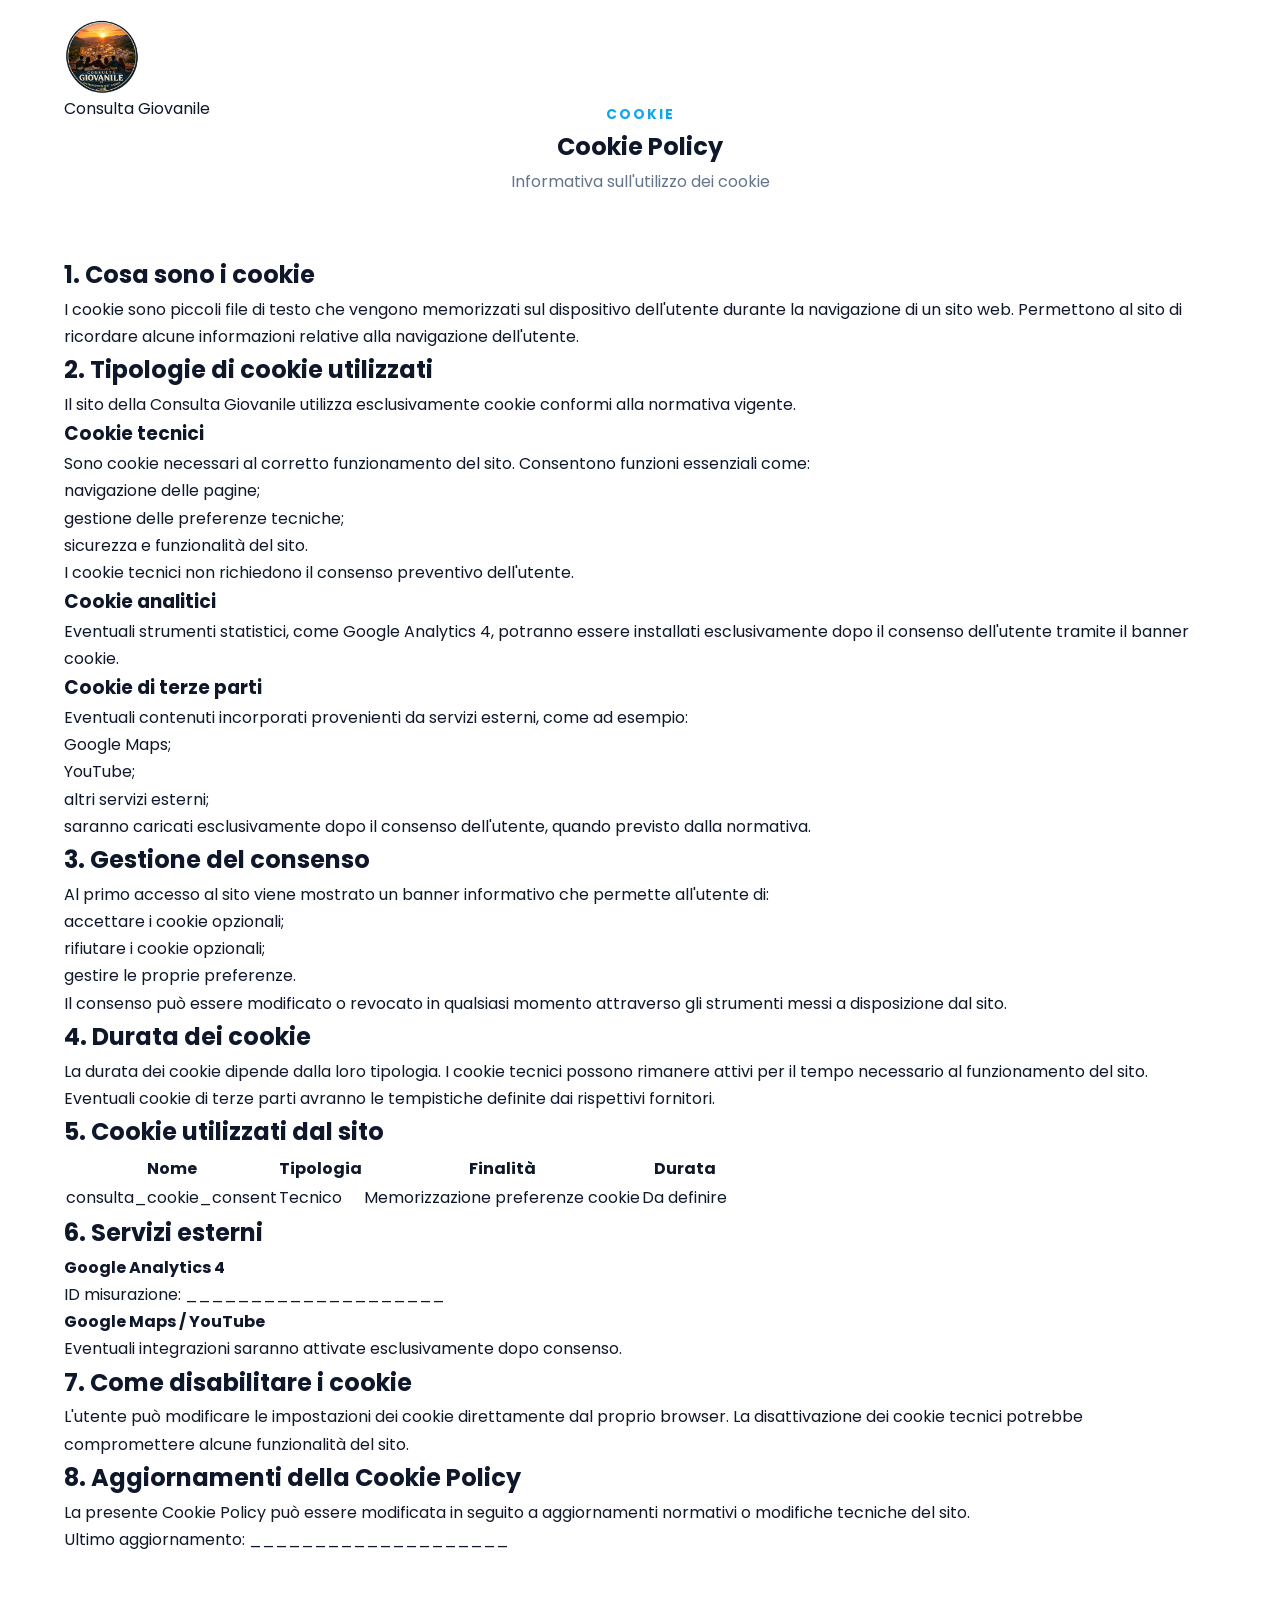
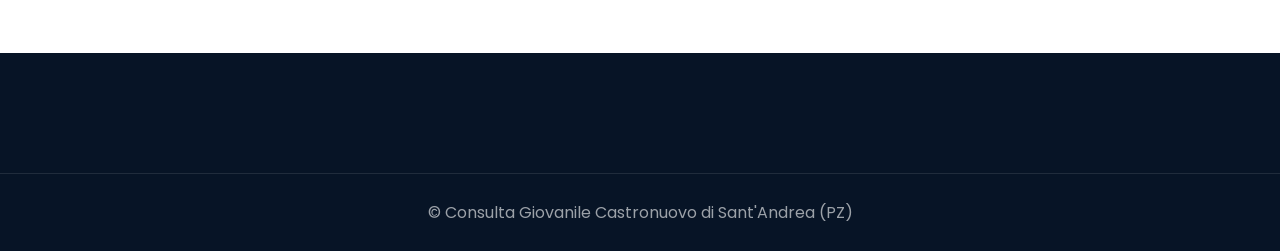
<file: cookie-policy.html>
<!DOCTYPE html>
<html lang="it">

<head>

    <meta charset="UTF-8">

    <meta name="viewport" content="width=device-width, initial-scale=1.0">


    <title>
        Cookie Policy | Consulta Giovanile Castronuovo di Sant'Andrea
    </title>


    <meta name="description"
        content="Cookie Policy del sito della Consulta Giovanile di Castronuovo di Sant'Andrea (PZ).">


    <link rel="stylesheet" href="style.css">


    <link rel="preconnect" href="https://fonts.googleapis.com">

    <link rel="preconnect"
          href="https://fonts.gstatic.com"
          crossorigin>


    <link href="https://fonts.googleapis.com/css2?family=Poppins:wght@300;400;500;600;700&display=swap"
          rel="stylesheet">


</head>


<body>


<header class="header scrolled">


    <nav class="navbar">

        <div class="container nav-container">


            <!--
                INSERIRE QUI IL LOGO UFFICIALE
            -->


            <a href="index.html" class="logo">


                <img
                    src="assets/img/logo.png"
                    alt="Logo Consulta Giovanile">


                <span>

                    Consulta Giovanile

                </span>


            </a>


        </div>

    </nav>


</header>





<main>


<section class="section">


<div class="container">


<div class="section-title">


<span>

Cookie

</span>


<h1>

Cookie Policy

</h1>


<p>

Informativa sull'utilizzo dei cookie

</p>


</div>





<div class="legal-content">





<h2>
1. Cosa sono i cookie
</h2>


<p>

I cookie sono piccoli file di testo che vengono memorizzati sul dispositivo
dell'utente durante la navigazione di un sito web.

Permettono al sito di ricordare alcune informazioni relative alla navigazione
dell'utente.

</p>






<h2>
2. Tipologie di cookie utilizzati
</h2>


<p>

Il sito della Consulta Giovanile utilizza esclusivamente cookie conformi
alla normativa vigente.

</p>






<h3>
Cookie tecnici
</h3>


<p>

Sono cookie necessari al corretto funzionamento del sito.

Consentono funzioni essenziali come:

</p>


<ul>


<li>

navigazione delle pagine;

</li>


<li>

gestione delle preferenze tecniche;

</li>


<li>

sicurezza e funzionalità del sito.

</li>


</ul>


<p>

I cookie tecnici non richiedono il consenso preventivo dell'utente.

</p>







<h3>
Cookie analitici
</h3>


<p>


<!--
    INSERIRE SOLO SE VERRÀ UTILIZZATO GOOGLE ANALYTICS 4
-->



Eventuali strumenti statistici, come Google Analytics 4,
potranno essere installati esclusivamente dopo il consenso
dell'utente tramite il banner cookie.


</p>








<h3>
Cookie di terze parti
</h3>


<p>

Eventuali contenuti incorporati provenienti da servizi esterni,
come ad esempio:

</p>


<ul>


<li>

Google Maps;

</li>


<li>

YouTube;

</li>


<li>

altri servizi esterni;

</li>


</ul>


<p>

saranno caricati esclusivamente dopo il consenso dell'utente,
quando previsto dalla normativa.

</p>







<h2>
3. Gestione del consenso
</h2>


<p>

Al primo accesso al sito viene mostrato un banner informativo
che permette all'utente di:

</p>


<ul>


<li>

accettare i cookie opzionali;

</li>


<li>

rifiutare i cookie opzionali;

</li>


<li>

gestire le proprie preferenze.

</li>


</ul>


<p>

Il consenso può essere modificato o revocato in qualsiasi momento
attraverso gli strumenti messi a disposizione dal sito.

</p>







<h2>
4. Durata dei cookie
</h2>


<p>

La durata dei cookie dipende dalla loro tipologia.

I cookie tecnici possono rimanere attivi per il tempo necessario
al funzionamento del sito.

Eventuali cookie di terze parti avranno le tempistiche definite
dai rispettivi fornitori.

</p>







<h2>
5. Cookie utilizzati dal sito
</h2>


<table class="cookie-table">


<thead>


<tr>

<th>
Nome
</th>


<th>
Tipologia
</th>


<th>
Finalità
</th>


<th>
Durata
</th>


</tr>


</thead>



<tbody>


<tr>


<td>

consulta_cookie_consent

</td>


<td>

Tecnico

</td>


<td>

Memorizzazione preferenze cookie

</td>


<td>

Da definire

</td>


</tr>



<!--
    Inserire qui eventuali cookie futuri

-->



</tbody>


</table>







<h2>
6. Servizi esterni
</h2>


<p>


<strong>
Google Analytics 4
</strong>

</p>


<p>

<!--
INSERIRE SOLO SE ATTIVATO

-->

ID misurazione:

____________________


</p>




<p>


<strong>
Google Maps / YouTube
</strong>

</p>


<p>

Eventuali integrazioni saranno attivate esclusivamente
dopo consenso.

</p>








<h2>
7. Come disabilitare i cookie
</h2>


<p>

L'utente può modificare le impostazioni dei cookie direttamente
dal proprio browser.

La disattivazione dei cookie tecnici potrebbe compromettere
alcune funzionalità del sito.

</p>








<h2>
8. Aggiornamenti della Cookie Policy
</h2>


<p>

La presente Cookie Policy può essere modificata in seguito a
aggiornamenti normativi o modifiche tecniche del sito.

</p>


<p>

Ultimo aggiornamento:

____________________

</p>






</div>


</div>


</section>


</main>







<footer class="footer">


<div class="footer-bottom">


<p>

© <span id="currentYear"></span>

Consulta Giovanile Castronuovo di Sant'Andrea (PZ)

</p>


</div>


</footer>





<script src="script.js" defer></script>



</body>


</html>
</file>
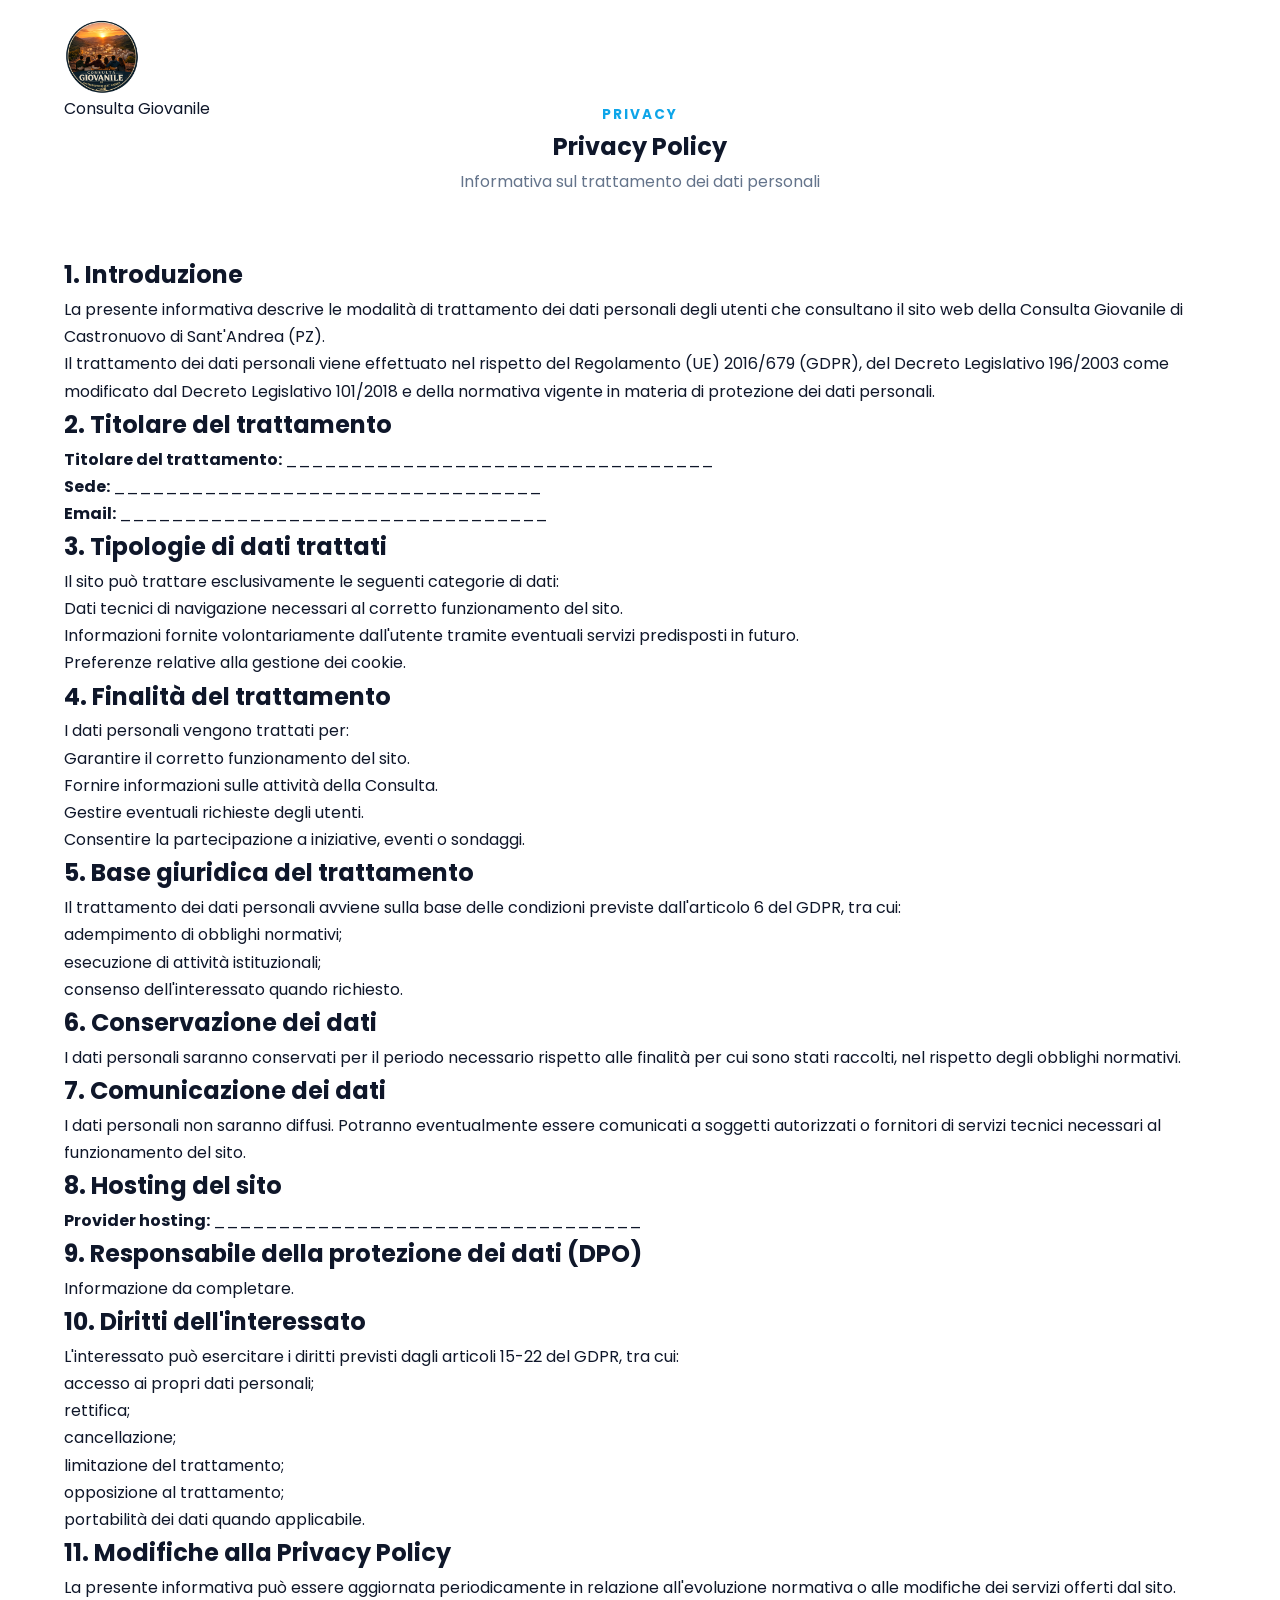
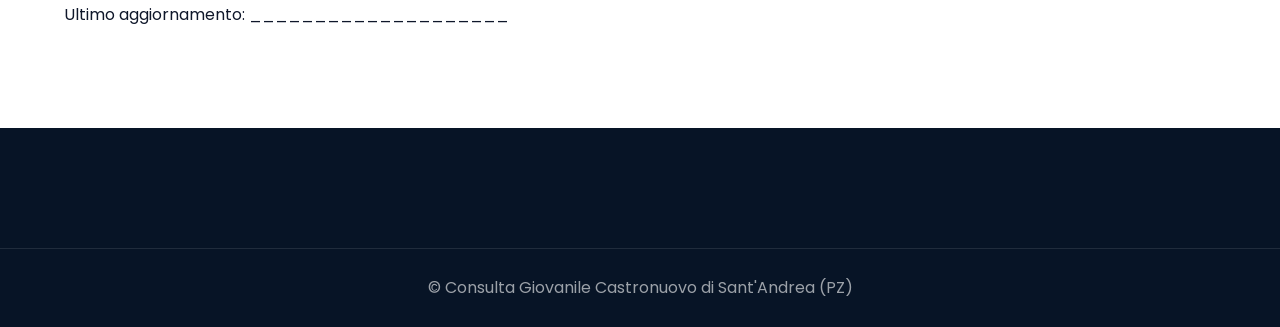
<file: privacy.html>
<!DOCTYPE html>
<html lang="it">

<head>

    <meta charset="UTF-8">

    <meta name="viewport" content="width=device-width, initial-scale=1.0">


    <title>
        Privacy Policy | Consulta Giovanile Castronuovo di Sant'Andrea
    </title>


    <meta name="description"
        content="Informativa privacy della Consulta Giovanile di Castronuovo di Sant'Andrea (PZ) ai sensi del Regolamento Europeo GDPR 2016/679.">


    <!-- CSS principale -->

    <link rel="stylesheet" href="style.css">


    <!-- Font -->

    <link rel="preconnect" href="https://fonts.googleapis.com">

    <link rel="preconnect"
          href="https://fonts.gstatic.com"
          crossorigin>


    <link href="https://fonts.googleapis.com/css2?family=Poppins:wght@300;400;500;600;700&display=swap"
          rel="stylesheet">


</head>


<body>


<header class="header scrolled">


    <nav class="navbar">

        <div class="container nav-container">


            <!--
                INSERIRE QUI IL LOGO UFFICIALE
            -->


            <a href="index.html" class="logo">

                <img
                    src="assets/img/logo.png"
                    alt="Logo Consulta Giovanile">


                <span>

                    Consulta Giovanile

                </span>


            </a>


        </div>


    </nav>


</header>




<main>


<section class="section">


<div class="container">


<div class="section-title">


<span>

Privacy

</span>


<h1>

Privacy Policy

</h1>


<p>

Informativa sul trattamento dei dati personali

</p>


</div>




<div class="legal-content">



<h2>
1. Introduzione
</h2>


<p>

La presente informativa descrive le modalità di trattamento dei dati personali
degli utenti che consultano il sito web della Consulta Giovanile di
Castronuovo di Sant'Andrea (PZ).

</p>


<p>

Il trattamento dei dati personali viene effettuato nel rispetto del
Regolamento (UE) 2016/679 (GDPR), del Decreto Legislativo 196/2003
come modificato dal Decreto Legislativo 101/2018 e della normativa
vigente in materia di protezione dei dati personali.

</p>





<h2>
2. Titolare del trattamento
</h2>


<p>


<strong>

Titolare del trattamento:

</strong>


<!-- INSERIRE NOME UFFICIALE DEL TITOLARE -->


_________________________________


</p>



<p>


<strong>

Sede:

</strong>


<!-- INSERIRE SEDE UFFICIALE -->


_________________________________


</p>



<p>


<strong>

Email:

</strong>


<!-- INSERIRE EMAIL UFFICIALE -->


_________________________________


</p>






<h2>
3. Tipologie di dati trattati
</h2>


<p>

Il sito può trattare esclusivamente le seguenti categorie di dati:

</p>


<ul>


<li>

Dati tecnici di navigazione necessari al corretto funzionamento del sito.

</li>


<li>

Informazioni fornite volontariamente dall'utente tramite eventuali servizi
predisposti in futuro.

</li>


<li>

Preferenze relative alla gestione dei cookie.

</li>


</ul>






<h2>
4. Finalità del trattamento
</h2>


<p>

I dati personali vengono trattati per:

</p>


<ul>


<li>

Garantire il corretto funzionamento del sito.

</li>


<li>

Fornire informazioni sulle attività della Consulta.

</li>


<li>

Gestire eventuali richieste degli utenti.

</li>


<li>

Consentire la partecipazione a iniziative, eventi o sondaggi.

</li>


</ul>






<h2>
5. Base giuridica del trattamento
</h2>


<p>

Il trattamento dei dati personali avviene sulla base delle condizioni previste
dall'articolo 6 del GDPR, tra cui:

</p>


<ul>

<li>

adempimento di obblighi normativi;

</li>


<li>

esecuzione di attività istituzionali;

</li>


<li>

consenso dell'interessato quando richiesto.

</li>


</ul>






<h2>
6. Conservazione dei dati
</h2>


<p>

I dati personali saranno conservati per il periodo necessario rispetto alle
finalità per cui sono stati raccolti, nel rispetto degli obblighi normativi.

</p>






<h2>
7. Comunicazione dei dati
</h2>


<p>

I dati personali non saranno diffusi.

Potranno eventualmente essere comunicati a soggetti autorizzati o fornitori
di servizi tecnici necessari al funzionamento del sito.

</p>






<h2>
8. Hosting del sito
</h2>


<p>


<strong>

Provider hosting:

</strong>


<!-- INSERIRE PROVIDER HOSTING -->


_________________________________


</p>






<h2>
9. Responsabile della protezione dei dati (DPO)
</h2>


<p>

<!-- INSERIRE EVENTUALE DPO SE PRESENTE -->


Informazione da completare.

</p>






<h2>
10. Diritti dell'interessato
</h2>


<p>

L'interessato può esercitare i diritti previsti dagli articoli 15-22 del GDPR,
tra cui:

</p>


<ul>

<li>

accesso ai propri dati personali;

</li>

<li>

rettifica;

</li>

<li>

cancellazione;

</li>

<li>

limitazione del trattamento;

</li>

<li>

opposizione al trattamento;

</li>

<li>

portabilità dei dati quando applicabile.

</li>


</ul>






<h2>
11. Modifiche alla Privacy Policy
</h2>


<p>

La presente informativa può essere aggiornata periodicamente in relazione
all'evoluzione normativa o alle modifiche dei servizi offerti dal sito.

</p>


<p>

Ultimo aggiornamento:

<!-- INSERIRE DATA -->

____________________

</p>



</div>


</div>


</section>


</main>





<footer class="footer">


<div class="footer-bottom">


<p>

© <span id="currentYear"></span>

Consulta Giovanile Castronuovo di Sant'Andrea (PZ)

</p>


</div>


</footer>




<script src="script.js" defer></script>


</body>

</html>
</file>
<file: style.css>
/* ==========================================================
   CONSULTA GIOVANILE CASTRONUOVO DI SANT'ANDREA (PZ)

   STYLE.CSS
   VERSIONE PULITA

   Parte 1:
   - Variables
   - Reset
   - Layout
   - Navbar
   - Hero
   - Buttons
   - About
   - Mission
   - Activities
   - Events
========================================================== */



/* ==========================================================
   VARIABLES
========================================================== */

:root {

    --primary-color:#075985;
    --primary-dark:#023e5a;

    --secondary-color:#0ea5e9;

    --accent-color:#14b8a6;

    --white:#ffffff;

    --black:#0f172a;

    --gray-100:#f8fafc;
    --gray-200:#e2e8f0;
    --gray-500:#64748b;
    --gray-700:#334155;


    --shadow-sm:
    0 5px 20px rgba(15,23,42,.06);

    --shadow-md:
    0 15px 35px rgba(15,23,42,.10);

    --shadow-lg:
    0 25px 60px rgba(15,23,42,.15);


    --radius-sm:10px;
    --radius-md:20px;
    --radius-lg:30px;


    --transition:.35s ease;


    --font-primary:
    "Poppins",sans-serif;

}



/* ==========================================================
 RESET
========================================================== */


*,
*::before,
*::after{

    margin:0;
    padding:0;
    box-sizing:border-box;

}



html{

    scroll-behavior:smooth;

}



body{

    font-family:var(--font-primary);

    color:var(--black);

    line-height:1.7;

    overflow-x:hidden;

}



img{

    max-width:100%;
    display:block;

}



a{

    text-decoration:none;
    color:inherit;

}



ul{

    list-style:none;

}



button{

    border:none;
    background:none;
    cursor:pointer;

}




/* ==========================================================
 CONTAINER
========================================================== */


.container{

    width:min(1200px,90%);

    margin:auto;

}



/* ==========================================================
 SECTIONS
========================================================== */


.section{

    padding:100px 0;

}



.section-title{

    text-align:center;

    max-width:750px;

    margin:
    0 auto 60px;

}



.section-title span{

    color:var(--secondary-color);

    text-transform:uppercase;

    letter-spacing:2px;

    font-size:.85rem;

    font-weight:700;

}



.section-title h2{

    font-size:
    clamp(2rem,4vw,3rem);

    line-height:1.2;

    margin:15px 0 20px;

}



.section-title p{

    color:var(--gray-500);

}



/* ==========================================================
 HEADER NAVBAR
========================================================== */


.header{

    position:fixed;

    top:0;
    left:0;

    width:100%;

    z-index:1000;

}



.navbar{

    padding:20px 0;

    transition:.3s;

}



.header.scrolled .navbar{

    background:
    rgba(255,255,255,.90);

    backdrop-filter:blur(15px);

    box-shadow:var(--shadow-sm);

}



.nav-container{

    display:flex;

    justify-content:space-between;

    align-items:center;

}



/* LOGO */


.logo img{

    width:75px;

    height:75px;

    object-fit:contain;

}



.nav-menu{

    display:flex;

    gap:25px;

    align-items:center;

}



.nav-menu a{

    color:white;

    font-size:.95rem;

    font-weight:500;

    transition:.3s;

}



.header.scrolled .nav-menu a{

    color:var(--black);

}



.nav-menu a:hover{

    color:var(--secondary-color);

}



/* HAMBURGER */


.hamburger{

    display:none;

    width:45px;

    height:45px;

    flex-direction:column;

    justify-content:center;

    gap:6px;

}



.hamburger span{

    width:25px;

    height:3px;

    background:white;

    border-radius:10px;

}





/* ==========================================================
 HERO
========================================================== */


.hero{

    min-height:90vh;

    display:flex;

    align-items:center;

    position:relative;

    color:white;

    background:

    linear-gradient(
        90deg,
        rgba(7,32,60,.95),
        rgba(7,89,133,.75)
    );

    overflow:hidden;

}



.hero::before{

    content:"";

    position:absolute;

    inset:0;

    background:
    url("assets/img/hero.jpg");

    background-size:cover;

    background-position:center;

    z-index:-2;

}



.hero-container{

    display:flex;

    align-items:center;

    justify-content:space-between;

    gap:50px;

}



.hero-text{

    flex:1;

}



.hero-badge{

    display:inline-flex;

    gap:10px;

    align-items:center;

    padding:8px 18px;

    border-radius:50px;

    background:
    rgba(255,255,255,.15);

    margin-bottom:25px;

}



.hero h1{

    font-size:
    clamp(2.4rem,5vw,4rem);

    line-height:1.15;

    margin-bottom:25px;

}



.hero p{

    max-width:600px;

    font-size:1.1rem;

    color:
    rgba(255,255,255,.85);

    margin-bottom:35px;

}



.hero-image{

    flex:0 0 40%;

}



.hero-image img{

    width:100%;

    max-width:430px;

    height:420px;

    object-fit:cover;

    border-radius:30px;

    box-shadow:
    0 25px 60px rgba(0,0,0,.25);

}



/* ==========================================================
 BUTTONS
========================================================== */


.hero-buttons{

    display:flex;

    gap:20px;

    flex-wrap:wrap;

}



.btn{

    padding:14px 35px;

    border-radius:50px;

    display:inline-flex;

    justify-content:center;

    align-items:center;

    font-weight:600;

    transition:.3s;

}



.btn-primary{

    background:var(--accent-color);

    color:white;

}



.btn-primary:hover{

    transform:translateY(-5px);

}



.btn-secondary{

    border:1px solid white;

    color:white;

}



.btn-secondary:hover{

    background:white;

    color:var(--primary-color);

}



/* ==========================================================
 ABOUT
========================================================== */


.about{

    background:white;

}



.about-grid{

    display:grid;

    grid-template-columns:1fr 1fr;

    gap:70px;

    align-items:center;

}



.about-text h3{

    font-size:2rem;

    margin-bottom:20px;

}



.about-text p{

    color:var(--gray-700);

    margin-bottom:18px;

}



.about-card{

    border-radius:var(--radius-lg);

    overflow:hidden;

    box-shadow:var(--shadow-lg);

}



.about-card img{

    width:100%;

    height:350px;

    object-fit:cover;

}



.about-card-content{

    padding:30px;

}



/* ==========================================================
 MISSION
========================================================== */


.mission{

    background:var(--gray-100);

}



.mission-grid{

    display:grid;

    grid-template-columns:repeat(3,1fr);

    gap:30px;

}



.mission-card{

    background:white;

    padding:35px;

    border-radius:25px;

    box-shadow:var(--shadow-sm);

    transition:.3s;

}



.mission-card:hover{

    transform:translateY(-8px);

    box-shadow:var(--shadow-md);

}



.mission-card i{

    font-size:2rem;

    color:var(--secondary-color);

    margin-bottom:20px;

}



.mission-card h3{

    margin-bottom:15px;

}



.mission-card p{

    color:var(--gray-500);

}



/* ==========================================================
 ATTIVITA'
========================================================== */


.activities{

    background:white;

}



.timeline{

    display:flex;

    flex-direction:column;

    gap:25px;

}



.timeline-item{

    display:flex;

    gap:25px;

    align-items:flex-start;

}



.timeline-icon{

    width:60px;

    height:60px;

    flex-shrink:0;

    display:flex;

    align-items:center;

    justify-content:center;

    border-radius:50%;

    background:var(--secondary-color);

    color:white;

}



.timeline-content{

    background:var(--gray-100);

    padding:25px;

    border-radius:20px;

    flex:1;

}



.timeline-content p{

    color:var(--gray-500);

}



/* ==========================================================
 EVENTI
========================================================== */


.events{

    background:var(--gray-100);

}



.events-grid{

    display:grid;

    grid-template-columns:repeat(3,1fr);

    gap:35px;

}



.event-card{

    background:white;

    border-radius:25px;

    overflow:hidden;

    box-shadow:var(--shadow-sm);

    transition:.3s;

}



.event-card:hover{

    transform:translateY(-8px);

    box-shadow:var(--shadow-lg);

}



.event-card img{

    width:100%;

    height:240px;

    object-fit:cover;

}



.event-content{

    padding:30px;

}



.event-date{

    color:var(--secondary-color);

    font-weight:700;

    margin-bottom:15px;

}



.event-content h3{

    margin-bottom:15px;

}



.event-content p{

    color:var(--gray-500);

    margin-bottom:20px;

}
/* ==========================================================
   NEWS
========================================================== */


.news{

    background:var(--gray-100);

}



.news-grid{

    display:grid;

    grid-template-columns:repeat(3,1fr);

    gap:35px;

}



.news-card{

    background:white;

    border-radius:25px;

    overflow:hidden;

    box-shadow:var(--shadow-sm);

    transition:.3s;

}



.news-card:hover{

    transform:translateY(-8px);

    box-shadow:var(--shadow-lg);

}



.news-image{

    position:relative;

}



.news-image img{

    width:100%;

    height:230px;

    object-fit:cover;

}



.news-date{

    position:absolute;

    bottom:15px;

    left:15px;

    background:var(--primary-color);

    color:white;

    padding:6px 15px;

    border-radius:50px;

    font-size:.8rem;

}



.news-content{

    padding:30px;

}



.news-content h3{

    margin-bottom:15px;

}



.news-content p{

    color:var(--gray-500);

    margin-bottom:20px;

}



.news-link{

    color:var(--secondary-color);

    font-weight:600;

}



/* ======================================================
   GALLERIA ESTERNA
====================================================== */


.gallery {

    background:white;

}



.gallery-box {

    max-width:700px;

    margin:auto;

    text-align:center;

    padding:60px 40px;

    background:
    linear-gradient(
        145deg,
        #ffffff,
        #f8fafc
    );

    border-radius:30px;

    box-shadow:
    var(--shadow-md);

    border:
    1px solid var(--gray-200);

}



.gallery-box > i {

    width:90px;

    height:90px;

    display:flex;

    align-items:center;

    justify-content:center;

    margin:0 auto 25px;

    border-radius:50%;

    background:
    linear-gradient(
        135deg,
        var(--secondary-color),
        var(--accent-color)
    );

    color:white;

    font-size:2.5rem;

}



.gallery-box h3 {

    font-size:1.8rem;

    margin-bottom:15px;

}



.gallery-box p {

    color:var(--gray-500);

    margin-bottom:30px;

}



.gallery-box .btn i {

    margin-right:10px;

}


/* ==========================================================
   SONDAGGI
========================================================== */


.surveys{

    background:var(--gray-100);

}



.survey-card{

    max-width:750px;

    margin:auto;

    background:white;

    padding:45px;

    border-radius:30px;

    box-shadow:var(--shadow-md);

    text-align:center;

}



.survey-card > i{

    font-size:3rem;

    color:var(--secondary-color);

    margin-bottom:20px;

}



.survey-card h3{

    margin-bottom:30px;

}



.survey-options{

    display:flex;

    flex-direction:column;

    gap:15px;

    text-align:left;

    margin-bottom:30px;

}



.survey-options label{

    padding:15px;

    background:var(--gray-100);

    border-radius:15px;

    cursor:pointer;

}



.survey-options input{

    margin-right:10px;

}





/* ==========================================================
   FAQ
========================================================== */


.faq{

    background:white;

}



.faq-container{

    max-width:850px;

    margin:auto;

    display:flex;

    flex-direction:column;

    gap:15px;

}



.faq-container details{

    background:white;

    border-radius:20px;

    padding:25px;

    box-shadow:var(--shadow-sm);

}



.faq-container summary{

    cursor:pointer;

    font-weight:600;

    font-size:1.1rem;

}



.faq-container p{

    margin-top:20px;

    color:var(--gray-500);

}






/* ==========================================================
   CONTATTI
========================================================== */


.contacts{

    background:var(--gray-100);

}



.contacts-grid{

    display:grid;

    grid-template-columns:repeat(3,1fr);

    gap:30px;

}



.contact-card{

    background:white;

    padding:35px;

    border-radius:25px;

    text-align:center;

    box-shadow:var(--shadow-sm);

}



.contact-card i{

    font-size:2.5rem;

    color:var(--secondary-color);

    margin-bottom:20px;

}



.contact-card h3{

    margin-bottom:10px;

}



.contact-card p{

    color:var(--gray-500);

}





/* ==========================================================
   FOOTER
========================================================== */


.footer{

    background:#071426;

    color:white;

    padding-top:70px;

}



.footer-container{

    display:grid;

    grid-template-columns:2fr 1fr 1fr;

    gap:50px;

}



.footer-logo img{

    width:90px;

    margin-bottom:20px;

}



.footer-logo p{

    color:rgba(255,255,255,.7);

}



.footer-links,
.footer-social{

    display:flex;

    flex-direction:column;

    gap:15px;

}



.footer h3{

    color:var(--accent-color);

    margin-bottom:15px;

}



.footer-links a{

    color:rgba(255,255,255,.75);

}



.footer-links a:hover{

    color:white;

}



.footer-social a{

    font-size:1.5rem;

}



.footer-bottom{

    margin-top:50px;

    padding:25px;

    text-align:center;

    border-top:
    1px solid rgba(255,255,255,.1);

    color:rgba(255,255,255,.6);

}





/* ==========================================================
   BACK TO TOP
========================================================== */


#backToTop{

    position:fixed;

    bottom:30px;

    right:30px;

    width:50px;

    height:50px;

    border-radius:50%;

    background:var(--secondary-color);

    color:white;

    display:flex;

    align-items:center;

    justify-content:center;

    opacity:0;

    visibility:hidden;

    transition:.3s;

    z-index:2000;

}



#backToTop.visible{

    opacity:1;

    visibility:visible;

}



/* ==========================================================
   ANIMATIONS
========================================================== */


.reveal{

    opacity:0;

    transform:translateY(40px);

    transition:.7s;

}



.reveal.show{

    opacity:1;

    transform:none;

}





/* ==========================================================
   TABLET
========================================================== */


@media(max-width:992px){


    .hamburger{

        display:flex;

    }



    .nav-menu{

        position:fixed;

        top:90px;

        left:-100%;

        width:100%;

        height:calc(100vh - 90px);

        background:white;

        flex-direction:column;

        padding:40px;

        gap:25px;

        transition:.4s;

    }



    .nav-menu.active{

        left:0;

    }



    .nav-menu a{

        color:var(--black);

        font-size:1.1rem;

    }



    .hero-container{

        flex-direction:column;

        text-align:center;

    }



    .hero p{

        margin-left:auto;

        margin-right:auto;

    }



    .hero-buttons{

        justify-content:center;

    }



    .hero-image{

        width:100%;

        display:flex;

        justify-content:center;

    }



    .about-grid{

        grid-template-columns:1fr;

    }



    .mission-grid{

        grid-template-columns:repeat(2,1fr);

    }



    .events-grid,
    .news-grid{

        grid-template-columns:repeat(2,1fr);

    }



    .gallery-grid{

        grid-template-columns:repeat(2,1fr);

    }



    .contacts-grid{

        grid-template-columns:1fr;

    }



}





/* ==========================================================
   MOBILE
========================================================== */


@media(max-width:600px){


    .container{

        width:92%;

    }



    .section{

        padding:70px 0;

    }



    .logo img{

        width:45px;

        height:45px;

    }



    .hero{

        min-height:auto;

        padding:130px 0 70px;

    }



    .hero h1{

        font-size:2.1rem;

    }



    .hero-buttons{

        flex-direction:column;

    }



    .btn{

        width:100%;

    }



    .hero-image img{

        height:320px;

    }



    .section-title{

        margin-bottom:40px;

    }



    .mission-grid,
    .events-grid,
    .news-grid,
    .gallery-grid{

        grid-template-columns:1fr;

    }



    .timeline-item{

        flex-direction:column;

    }



    .survey-card{

        padding:25px;

    }



    .footer-container{

        grid-template-columns:1fr;

        text-align:center;

    }



    .footer-links,
    .footer-social{

        align-items:center;

    }



    #backToTop{

        right:15px;

        bottom:15px;

    }



}
/* ======================================================
   FIX HAMBURGER MENU DOPO SCROLL
====================================================== */

.hamburger span {

    display:block;

    width:28px;

    height:3px;

    background:white;

    border-radius:10px;

    transition:.3s;

}


/* quando la navbar diventa bianca */

.header.scrolled .hamburger span {

    background:#0f172a;

}


/* animazione apertura menu */

.hamburger.active span:nth-child(1){

    transform:translateY(9px) rotate(45deg);

}


.hamburger.active span:nth-child(2){

    opacity:0;

}


.hamburger.active span:nth-child(3){

    transform:translateY(-9px) rotate(-45deg);

}
/* =======================================================
   ACCESSO RAPIDO - RESTYLING
======================================================= */

.quick-links {

    padding:90px 0;

    background:
    linear-gradient(
        180deg,
        #ffffff,
        #f8fafc
    );

}


.quick-grid {

    display:grid;

    grid-template-columns:
    repeat(4,1fr);

    gap:25px;

    margin-top:45px;

}


.quick-card {

    position:relative;

    background:white;

    padding:35px 25px;

    border-radius:24px;

    text-align:center;

    color:var(--black);

    box-shadow:
    0 10px 30px rgba(15,23,42,.07);

    border:
    1px solid rgba(226,232,240,.8);

    transition:
    .35s ease;

    overflow:hidden;

}


/* effetto luce */

.quick-card::before {

    content:"";

    position:absolute;

    width:120px;

    height:120px;

    background:
    rgba(14,165,233,.12);

    border-radius:50%;

    top:-50px;

    right:-50px;

}



/* Hover */

.quick-card:hover {

    transform:
    translateY(-10px);

    box-shadow:
    0 25px 50px rgba(15,23,42,.12);

}



/* Icona */

.quick-card i {

    position:relative;

    width:70px;

    height:70px;

    display:flex;

    align-items:center;

    justify-content:center;

    margin:
    0 auto 20px;

    border-radius:50%;

    background:
    linear-gradient(
        135deg,
        var(--secondary-color),
        var(--accent-color)
    );

    color:white;

    font-size:1.8rem;

}



/* Titolo */

.quick-card h3 {

    font-size:1.2rem;

    margin-bottom:10px;

    font-weight:600;

}



/* Descrizione */

.quick-card p {

    color:
    var(--gray-500);

    font-size:.9rem;

    line-height:1.5;

}



/* Tablet */

@media(max-width:992px){

    .quick-grid{

        grid-template-columns:
        repeat(2,1fr);

    }

}



/* Smartphone */

@media(max-width:600px){

    .quick-grid{

        grid-template-columns:
        1fr;
/* ======================================================
   FAQ SEMPLICE ACCORDION
====================================================== */

.faq-answer {

    display:none;

    padding:0 25px 25px;

}


.faq-answer p {

    color:var(--gray-500);

}


.faq-item.active .faq-answer {

    display:block;

}


.faq-question {

    width:100%;

    padding:25px;

    display:flex;

    justify-content:space-between;

    align-items:center;

    cursor:pointer;

}


.faq-question i {

    transition:.3s ease;

}


.faq-item.active .faq-question i {

    transform:rotate(45deg);

}
</file>
